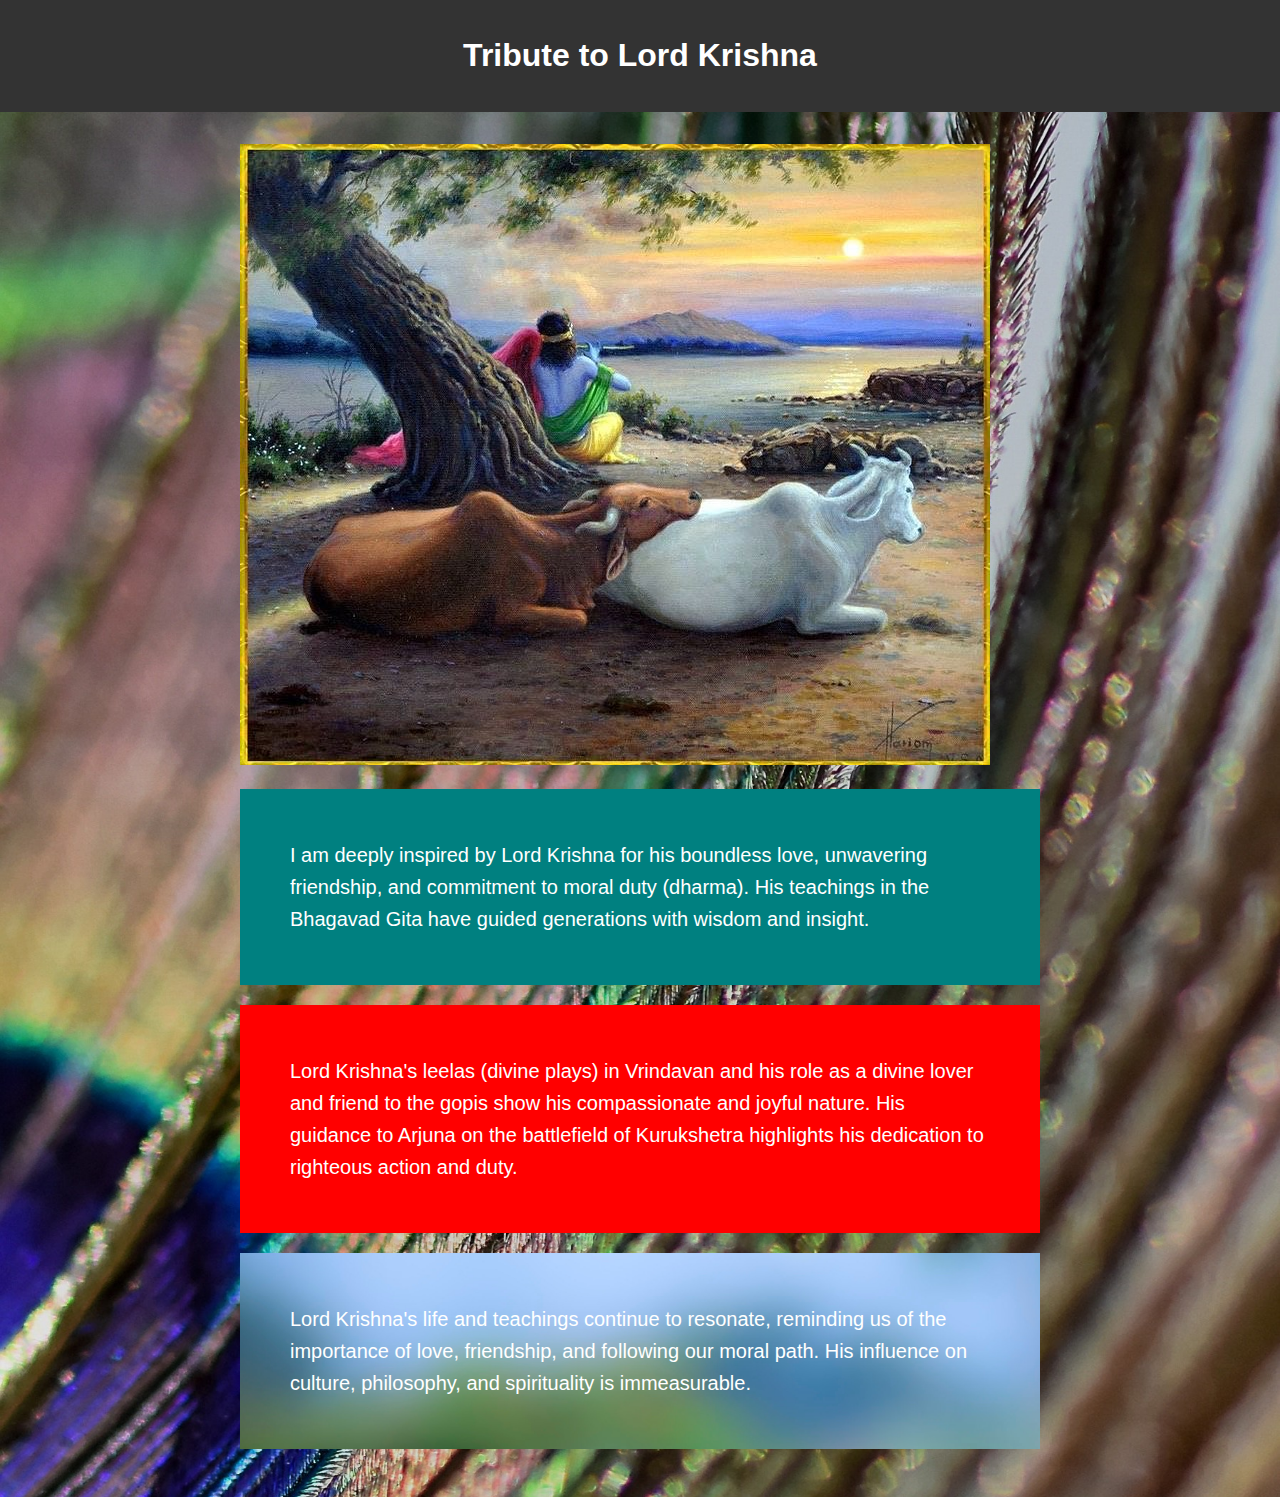
<file: index.html>
<!-- index.html -->
<!DOCTYPE html>
<html lang="en">
<head>
    <meta charset="UTF-8">
    <meta name="viewport" content="width=device-width, initial-scale=1.0">
    <meta http-equiv="refresh" content="0; url=https://theabhiraj.github.io/Tribute-Page/2-Tribute-Page/">
    <title>Redirecting...</title>
</head>
<body>
    <p>If you are not redirected automatically, <a href="https://theabhiraj.github.io/Tribute-Page/2-Tribute-Page/">click here</a>.</p>
</body>
</html>
</file>
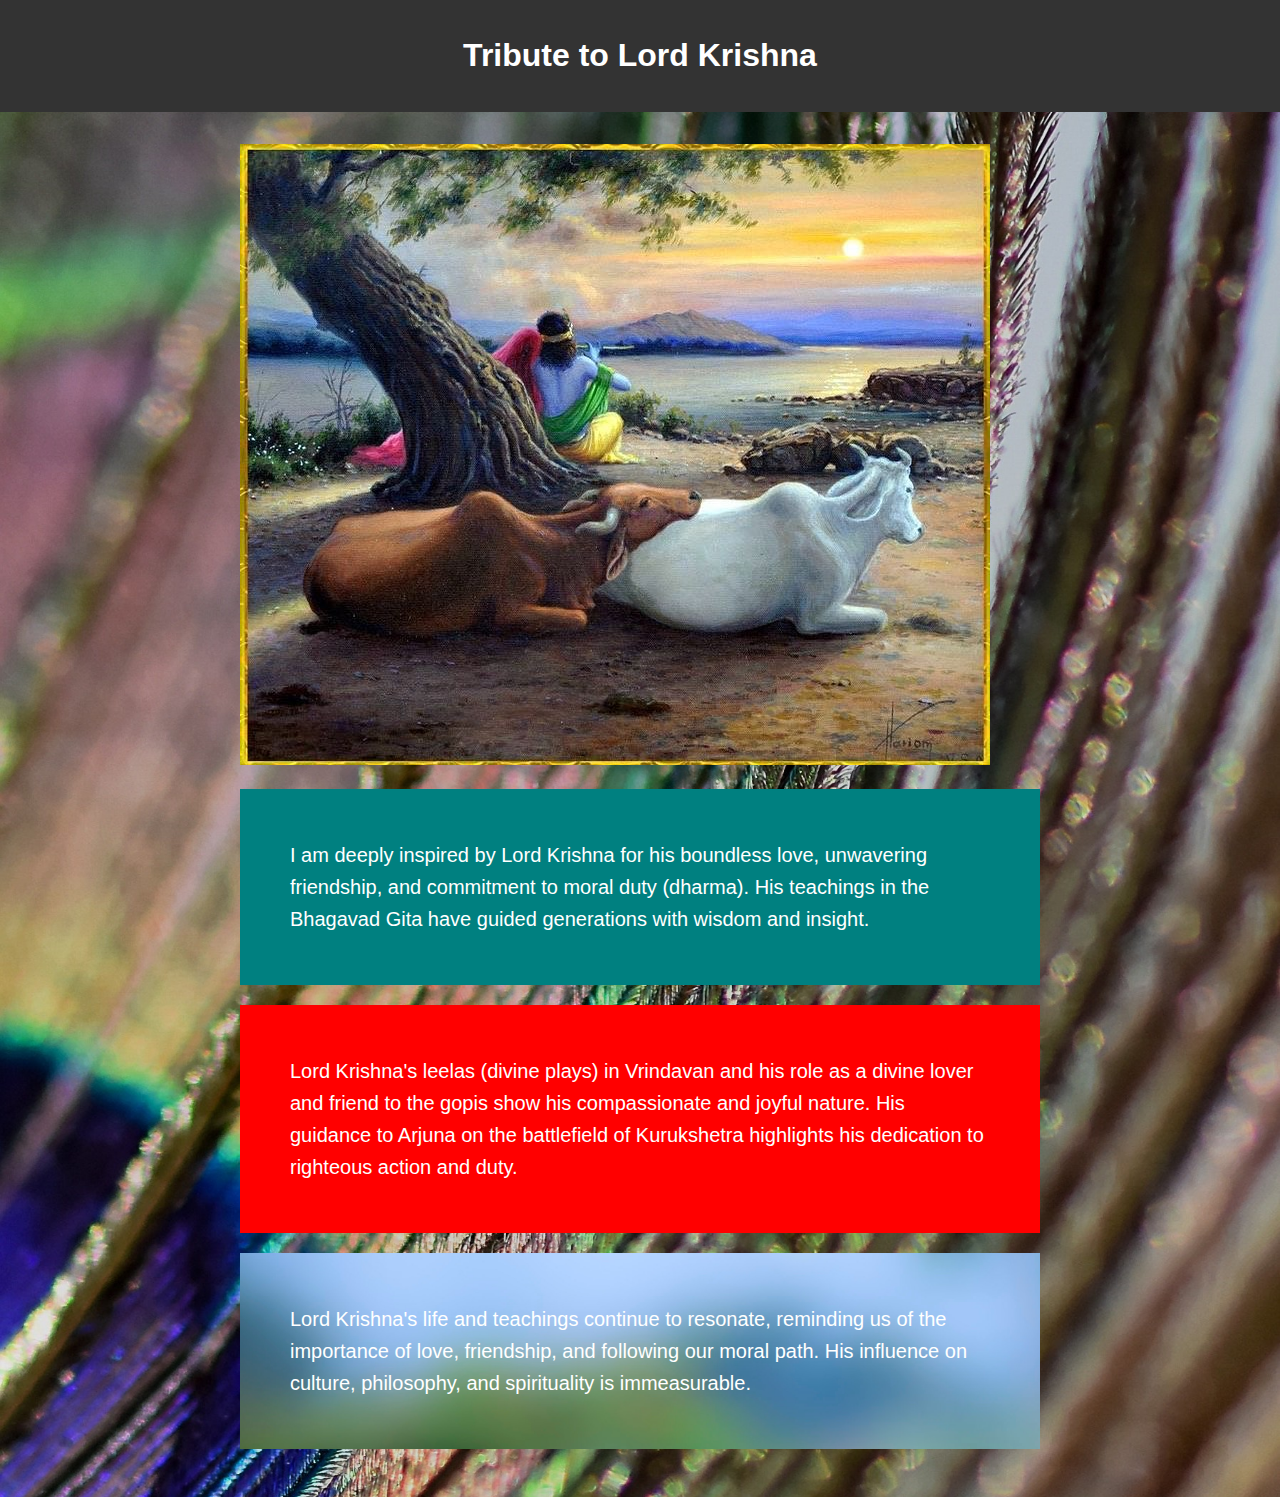
<file: 2-Tribute-Page/index.html>
<!-- tribute_page.html -->
<!DOCTYPE html>
<html lang="en">
<head>
    <meta charset="UTF-8">
    <meta name="viewport" content="width=device-width, initial-scale=1.0">
    <title>Tribute to Lord Krishna</title>
    <link rel="stylesheet" href="styles.css">
</head>
<body>
    <header>
        <h1>Tribute to Lord Krishna</h1>
    </header>
    <div class="container">
        <img src="lord_krishna.jpg" alt="Lord Krishna">
        <p class="p1">
I am deeply inspired by Lord Krishna for his boundless love, unwavering friendship, and commitment to moral duty (dharma). His teachings in the Bhagavad Gita have guided generations with wisdom and insight.
        </p>
        <p class="p2">
Lord Krishna's leelas (divine plays) in Vrindavan and his role as a divine lover and friend to the gopis show his compassionate and joyful nature. His guidance to Arjuna on the battlefield of Kurukshetra highlights his dedication to righteous action and duty.
        </p>
        <p class="p0">
Lord Krishna's life and teachings continue to resonate, reminding us of the importance of love, friendship, and following our moral path. His influence on culture, philosophy, and spirituality is immeasurable.
        </p>
    </div>
</body>
</html>
</file>
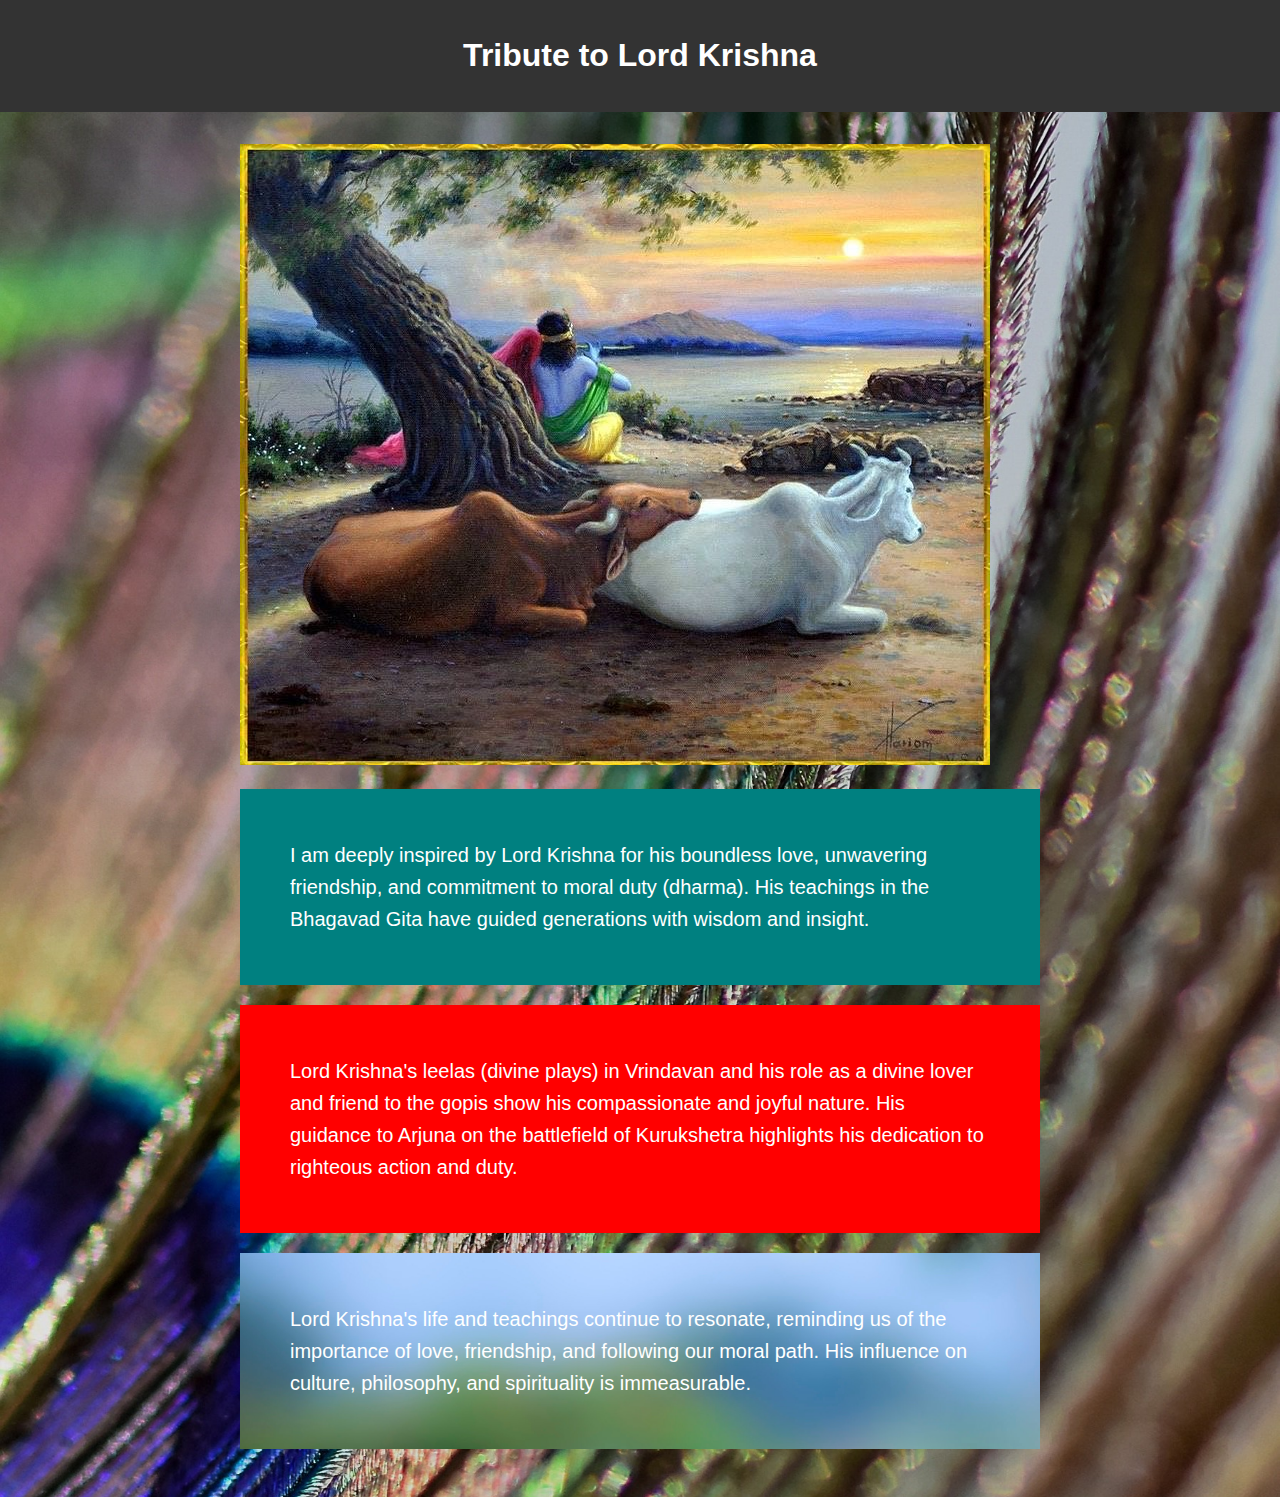
<file: 2-Tribute-Page/tribute_page.html>
<!DOCTYPE html>
<html lang="en">
<head>
    <meta charset="UTF-8">
    <meta name="viewport" content="width=device-width, initial-scale=1.0">
    <title>Tribute to Lord Krishna</title>
    <link rel="stylesheet" href="styles.css">
</head>
<body>
    <header>
        <h1>Tribute to Lord Krishna</h1>
    </header>
    <div class="container">
        <img src="lord_krishna.jpg" alt="Lord Krishna">
        <p class="p1">
I am deeply inspired by Lord Krishna for his boundless love, unwavering friendship, and commitment to moral duty (dharma). His teachings in the Bhagavad Gita have guided generations with wisdom and insight.
        </p>
        <p class="p2">
Lord Krishna's leelas (divine plays) in Vrindavan and his role as a divine lover and friend to the gopis show his compassionate and joyful nature. His guidance to Arjuna on the battlefield of Kurukshetra highlights his dedication to righteous action and duty.
        </p>
        <p class="p0">
Lord Krishna's life and teachings continue to resonate, reminding us of the importance of love, friendship, and following our moral path. His influence on culture, philosophy, and spirituality is immeasurable.
        </p>
    </div>
</body>
</html>
</file>
<file: 2-Tribute-Page/styles.css>
body {
    font-family: Arial, sans-serif;
    background-color: #f4f4f4 ;
    background-image :url('bg-img.jpg');
    background-size: cover;
    margin: 0;
    padding: 0;
}
header {
    background-color: #333;
    color: #fff;
    text-align: center;
    padding: 1rem;
}
.container {
    max-width: 800px;
    margin: 0 auto;
    padding: 2rem;
}

img {
    max-width: 100%;
    height: auto;
}

.p0 {
    background-image: url('bg_img.jpg');
    color : white;
    font-size : 20px;
    font-family: 'Verdana', sans-serif;
    line-height: 1.6;
    margin-bottom: 1rem;
    padding: 50px;
    background-image :url('bg_img.jpg');
    background-size: cover;
}

.p2 {
    color : white;
    font-size : 20px;
    font-family: 'Verdana', sans-serif;
    background-color: red;
    line-height: 1.6;
    margin-bottom: 1rem;
    padding: 50px;
}
.p1 {
    color : white;
    font-size : 20px;
    font-family: 'Verdana', sans-serif;
    background-color: teal;
    line-height: 1.6;
    margin-bottom: 1rem;
    padding: 50px;

}
</file>
